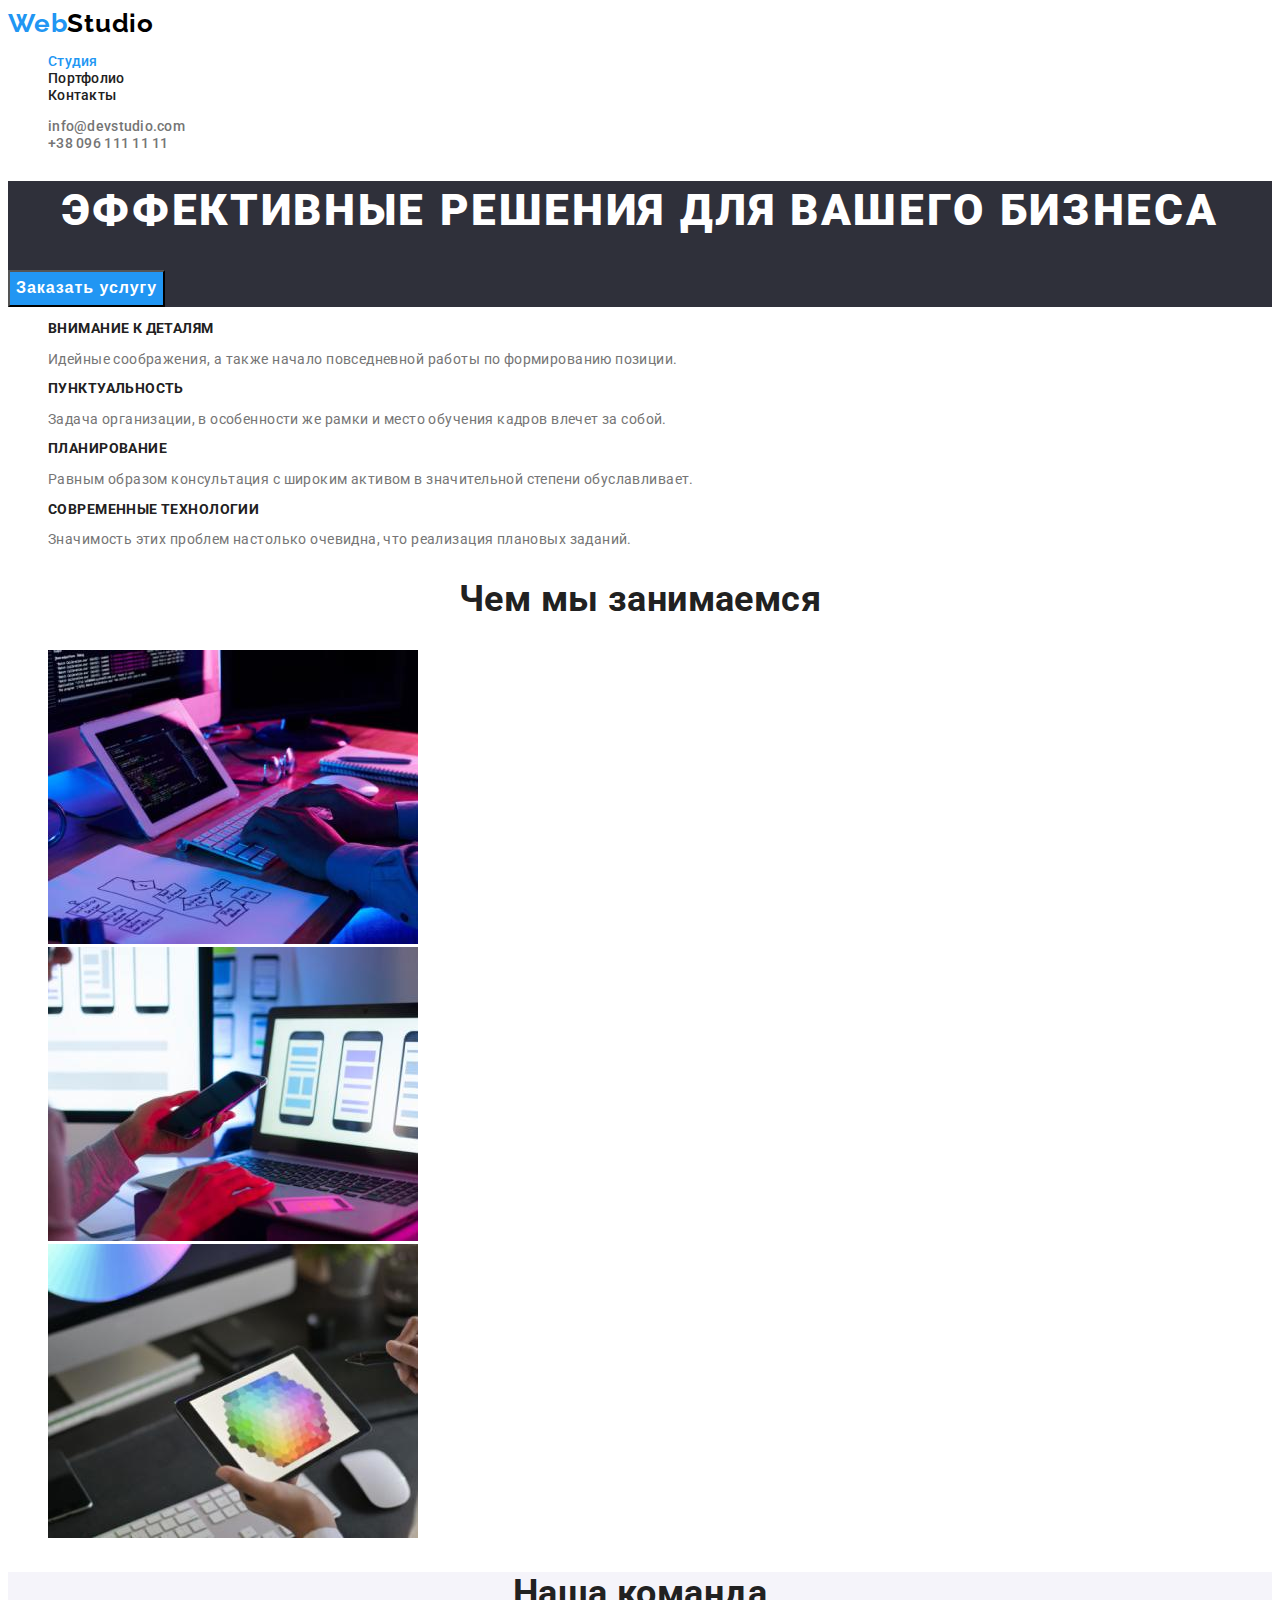
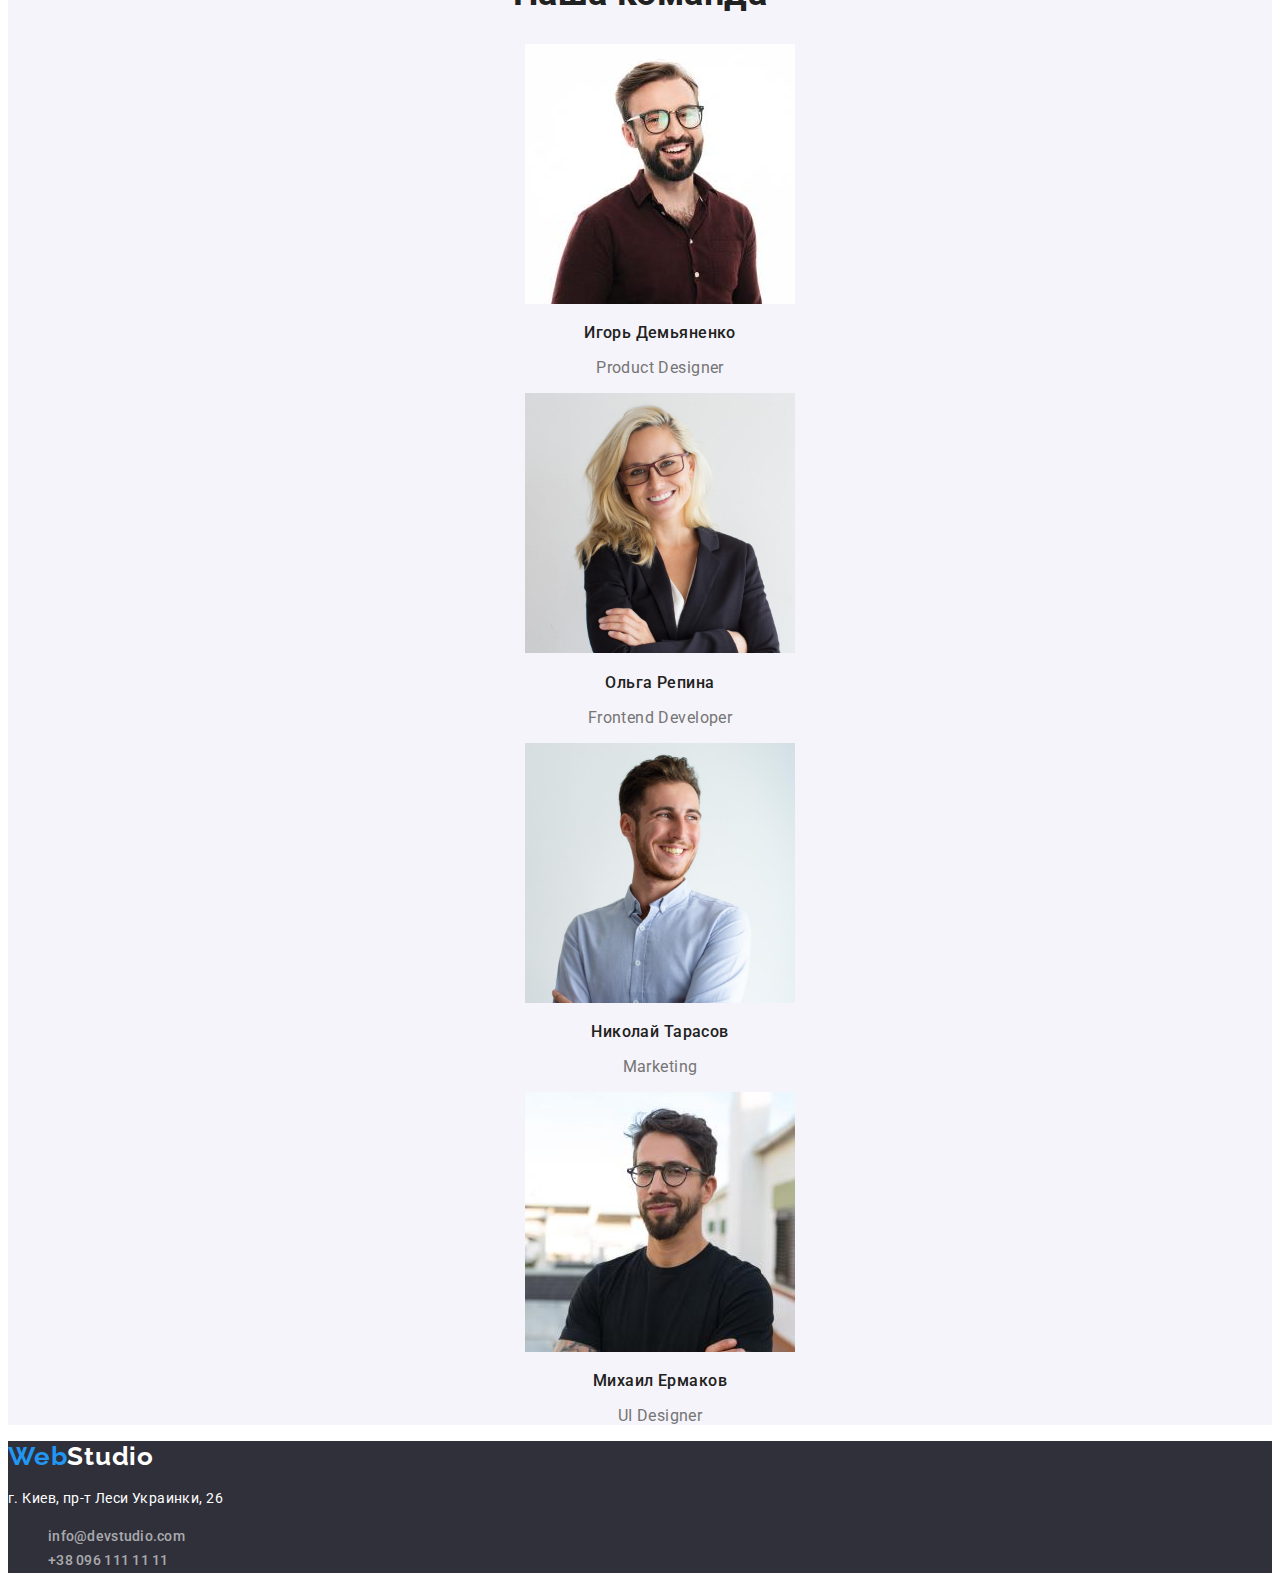
<file: index.html>
<!DOCTYPE html>
<html lang="en">
  <head>
    <meta charset="UTF-8" />
    <meta http-equiv="X-UA-Compatible" content="IE=edge" />
    <meta name="viewport" content="width=device-width, initial-scale=1.0" />
    <title>Document</title>
    <link rel="preconnect" href="https://fonts.gstatic.com" />
    <link
      href="https://fonts.googleapis.com/css2?family=Raleway:wght@700&family=Roboto:wght@400;500;700;900&display=swap"
      rel="stylesheet"
    />
    <link
      rel="stylesheet"
      href="https://cdnjs.cloudflare.com/ajax/libs/modern-normalize/1.0.0/modern-normalize.css"
      integrity="sha512-Zx6MlUMKSVJoQ+83OwhdILe8cSEsCzfqThJd7J/VA2UrK6Ctj85p+xzqfyuNXE5B1k25uUdmJ2OzItbBy9GHAQ=="
      crossorigin="anonymous"
    />
    <link rel="stylesheet" href="./css/main.css" />
  </head>
  <body>
    <header>
      <nav>
        <a class="logo link" href="./index.html"><span>Web</span>Studio</a>
        <ul class="list">
          <li><a class="link studio" href="./index.html">Студия</a></li>
          <li><a class="link" href="./portfolio.html">Портфолио</a></li>
          <li><a class="link" href="#contacts">Контакты</a></li>
        </ul>
      </nav>
      <ul class="list contacts">
        <li><a class="link" href="info@devstudio.com">info@devstudio.com</a></li>
        <li><a class="link" href="+380961111111">+38 096 111 11 11</a></li>
      </ul>
    </header>
    <div>
      <section class="dark-bg">
        <h1 class="title">Эффективные решения для вашего бизнеса</h1>
        <button class="button" type="button">Заказать услугу</button>
      </section>
    </div>
    <main>
      <section class="advantages">
        <h2 class="visually-hidden">Наши преимущества</h2>
        <ul class="list">
          <li>
            <h3 class="advantages-item">Внимание к деталям</h3>
            <p>Идейные соображения, а также начало повседневной работы по формированию позиции.</p>
          </li>
          <li>
            <h3 class="advantages-item">Пунктуальность</h3>
            <p>Задача организации, в особенности же рамки и место обучения кадров влечет за собой.</p>
          </li>
          <li>
            <h3 class="advantages-item">Планирование</h3>
            <p>Равным образом консультация с широким активом в значительной степени обуславливает.</p>
          </li>
          <li>
            <h3 class="advantages-item">Современные технологии</h3>
            <p>Значимость этих проблем настолько очевидна, что реализация плановых заданий.</p>
          </li>
        </ul>
      </section>
      <section class="projects">
        <h2>Чем мы занимаемся</h2>
        <ul class="list">
          <li><img src="./images/pic1.jpg" alt="photo 1" width="370" /></li>
          <li><img src="./images/pic2.jpg" alt="photo 2" width="370" /></li>
          <li><img src="./images/pic3.jpg" alt="photo 3" width="370" /></li>
        </ul>
      </section>
      <section id="team">
        <h2>Наша команда</h2>
        <ul class="list">
          <li class="team-item">
            <img src="./images/ProductDesigner.jpg" alt="Product Designer" width="270" />
            <h3 class="team-item-name">Игорь Демьяненко</h3>
            <p class="team-item-position" lang="en">Product Designer</p>
          </li>
          <li class="team-item">
            <img src="./images/FrontendDeveloper.jpg" alt="Frontend Developer" width="270" />
            <h3 class="team-item-name">Ольга Репина</h3>
            <p class="team-item-position" lang="en">Frontend Developer</p>
          </li>
          <li class="team-item">
            <img src="./images/Marketing.jpg" alt="Marketing" width="270" />
            <h3 class="team-item-name">Николай Тарасов</h3>
            <p class="team-item-position" lang="en">Marketing</p>
          </li>
          <li class="team-item">
            <img src="./images/UIDesigner.jpg" alt="UI Designer" width="270" />
            <h3 class="team-item-name">Михаил Ермаков</h3>
            <p class="team-item-position" lang="en">UI Designer</p>
          </li>
        </ul>
      </section>
    </main>
    <footer class="dark-bg">
      <a class="logo link" href="./index.html"><span>Web</span>Studio</a>
      <address class="address">
        <p>г. Киев, пр-т Леси Украинки, 26</p>
        <ul class="list">
          <li><a class="link" href="mailto:info@devstudio.com">info@devstudio.com</a></li>
          <li><a class="link" href="tel:+380961111111">+38 096 111 11 11</a></li>
        </ul>
      </address>
    </footer>
  </body>
</html>
</file>
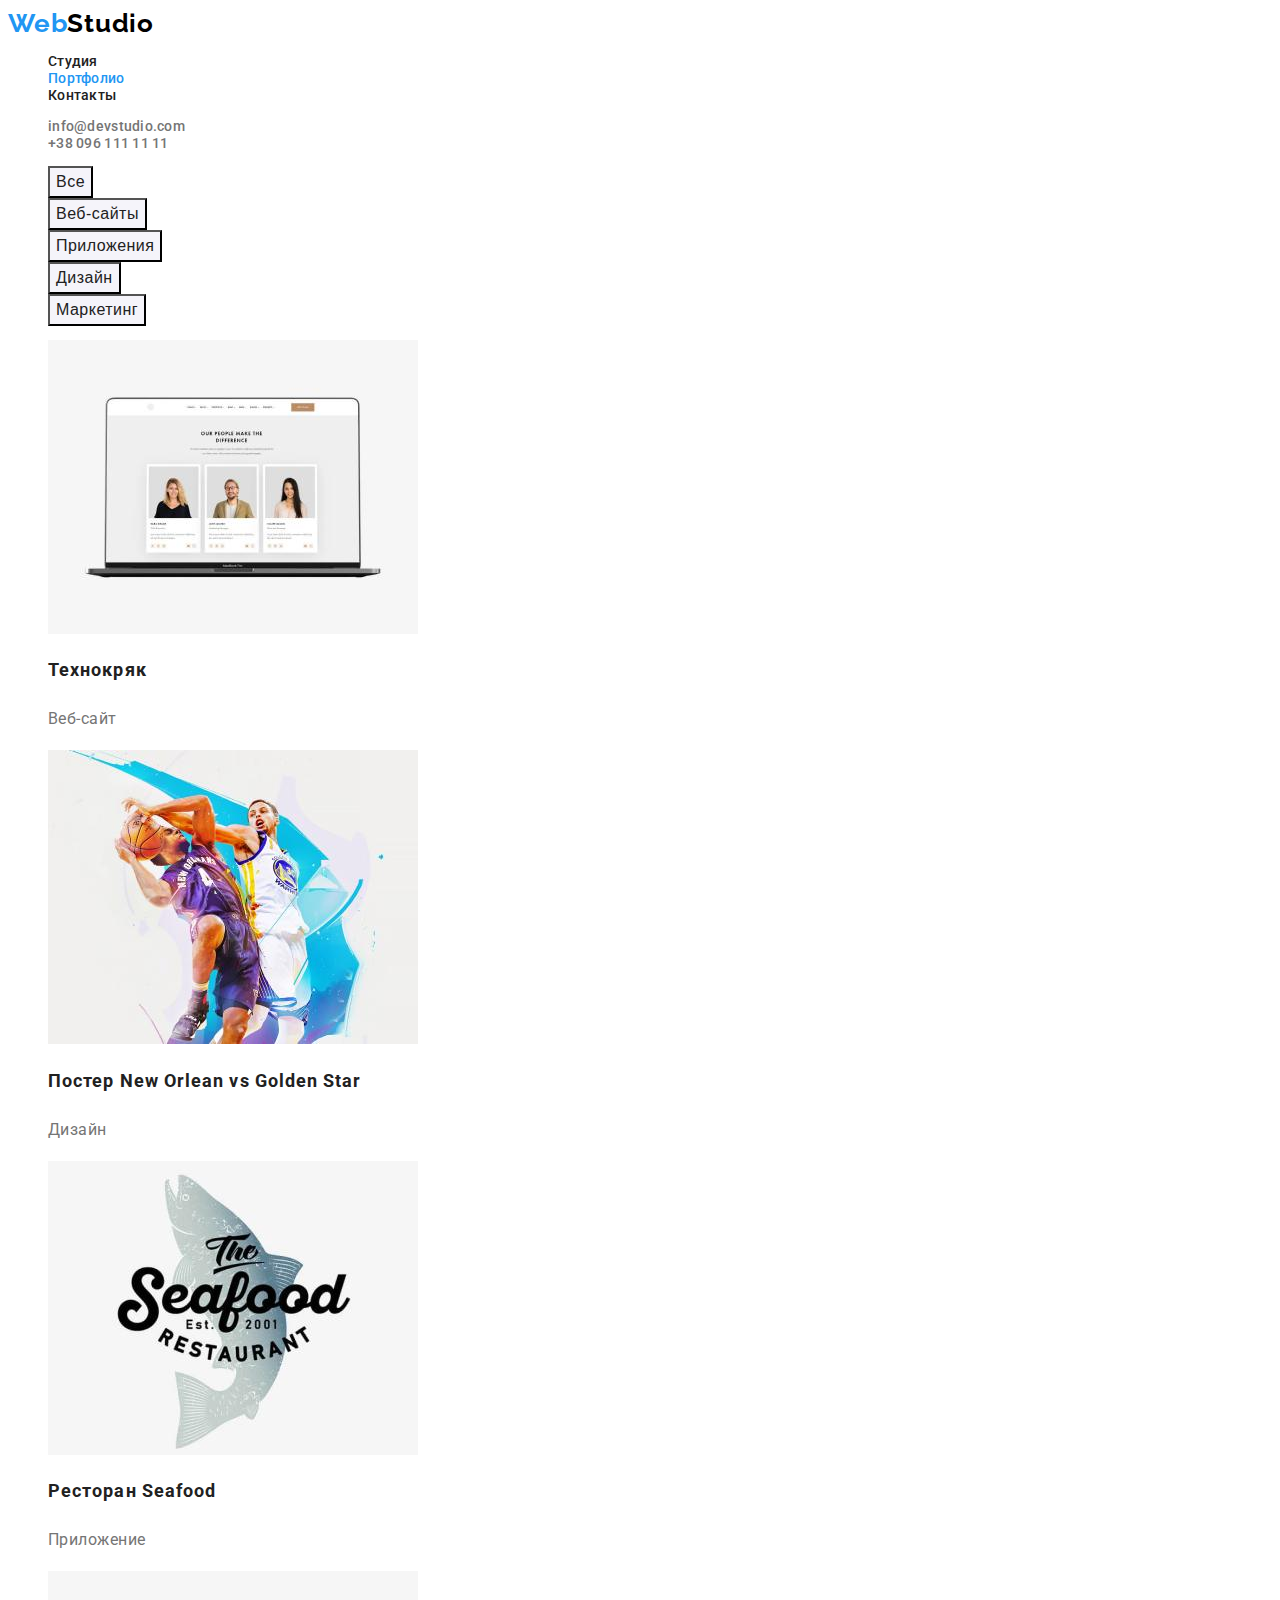
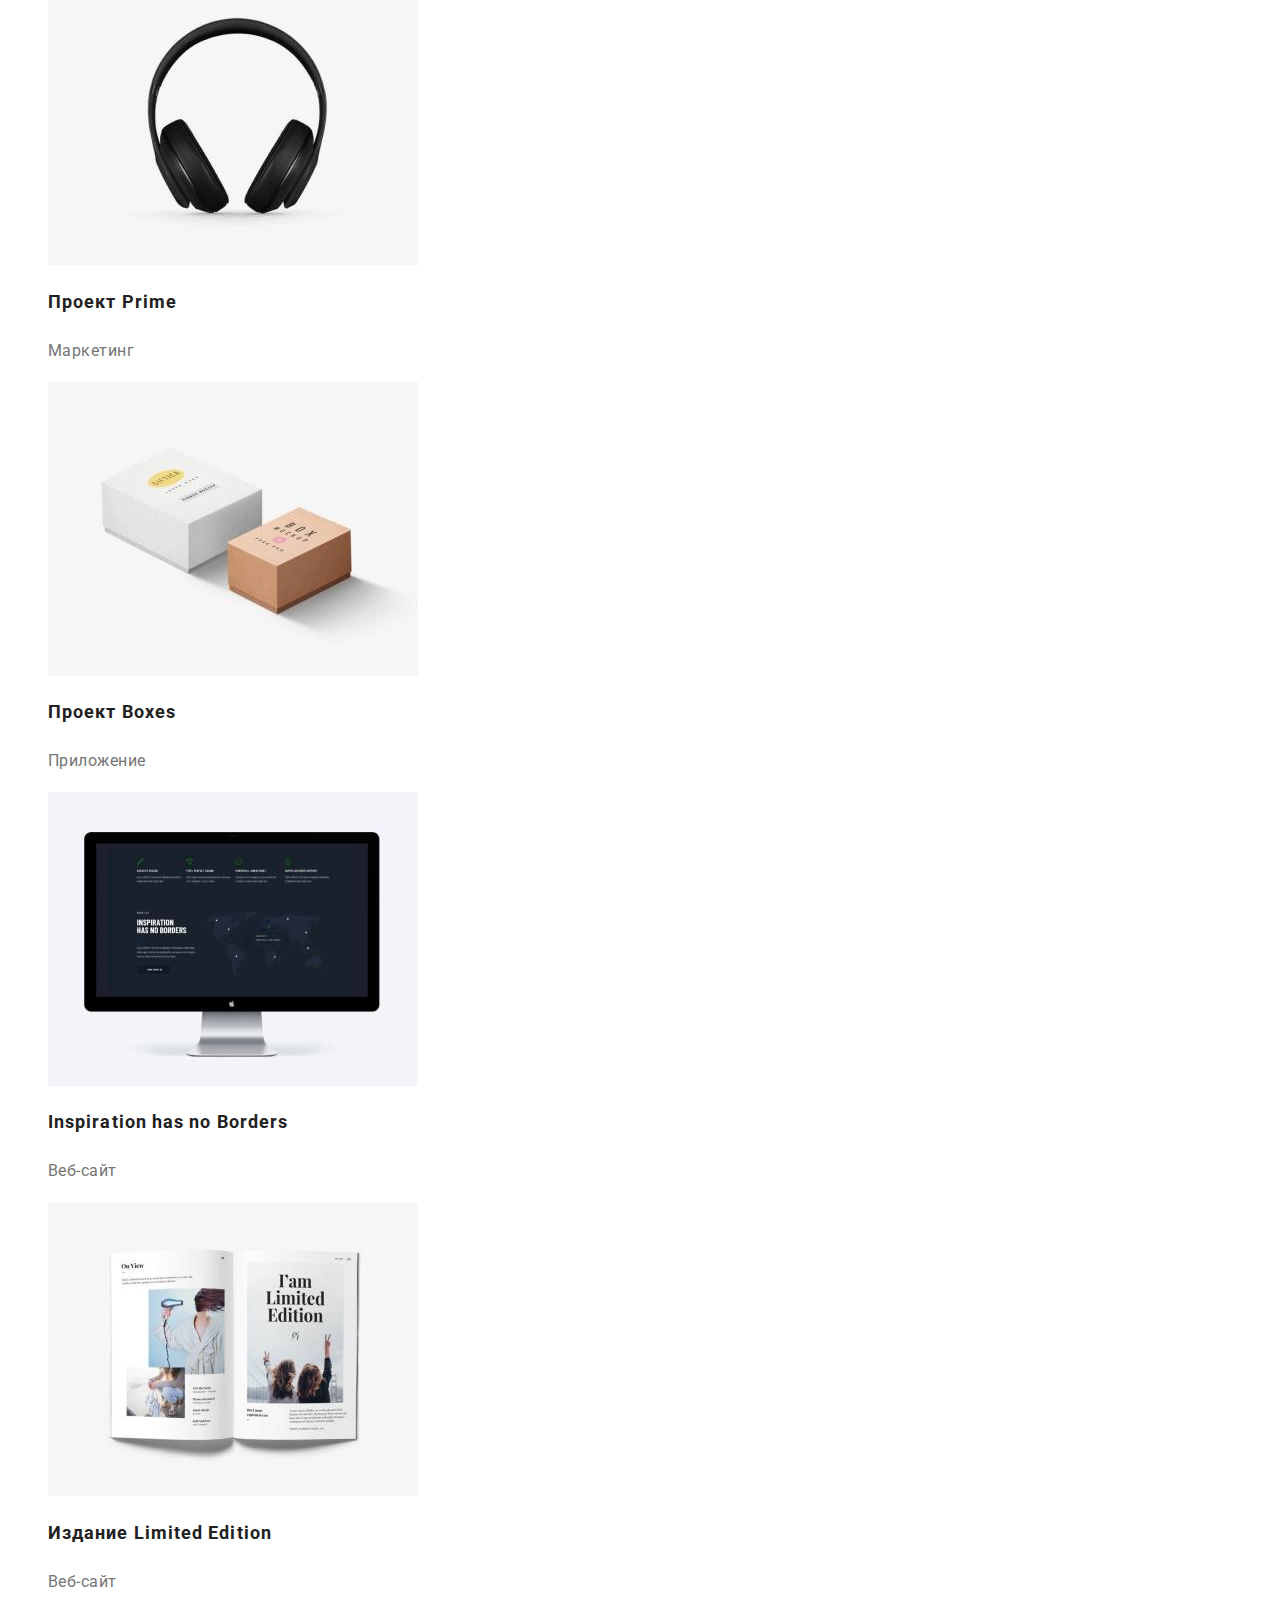
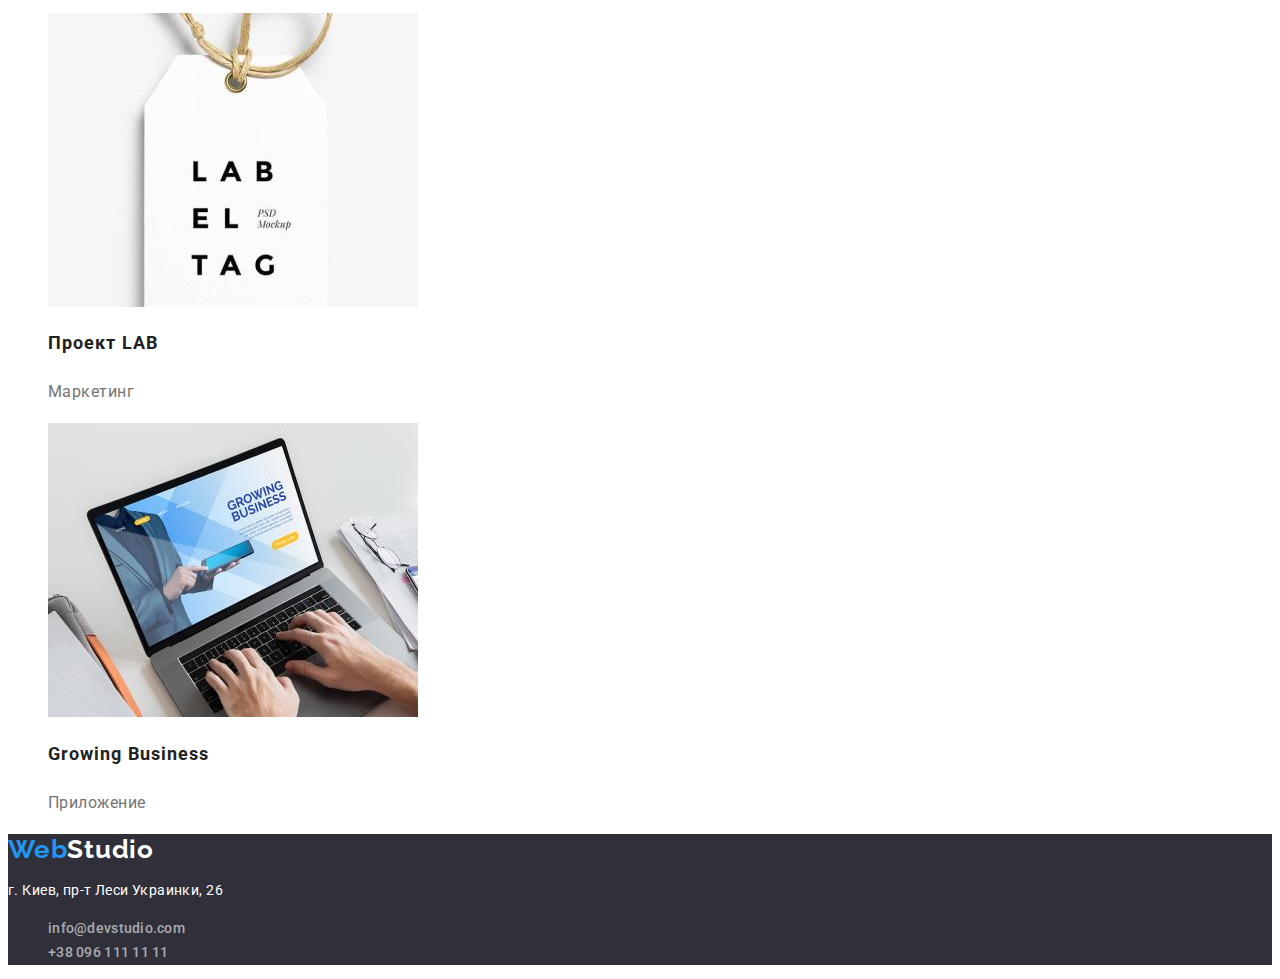
<file: portfolio.html>
<!DOCTYPE html>
<html lang="en">
  <head>
    <meta charset="UTF-8" />
    <meta http-equiv="X-UA-Compatible" content="IE=edge" />
    <meta name="viewport" content="width=device-width, initial-scale=1.0" />
    <title>Document</title>
    <link rel="preconnect" href="https://fonts.gstatic.com" />
    <link
      href="https://fonts.googleapis.com/css2?family=Raleway:wght@700&family=Roboto:wght@400;500;700;900&display=swap"
      rel="stylesheet"
    />
    <link rel="stylesheet" href="./css/portfolio.css" />
  </head>
  <body>
    <header>
      <nav>
        <a class="logo link" href="./index.html"><span>Web</span>Studio</a>
        <ul class="list">
          <li><a class="link studio" href="./index.html">Студия</a></li>
          <li><a class="link portfolio" href="./portfolio.html">Портфолио</a></li>
          <li><a class="link" href="#contacts">Контакты</a></li>
        </ul>
      </nav>
      <ul class="list contacts">
        <li><a class="link" href="info@devstudio.com">info@devstudio.com</a></li>
        <li><a class="link" href="+380961111111">+38 096 111 11 11</a></li>
      </ul>
    </header>
    <main>
      <section class="projects">
        <h1 class="visually-hidden">Projects</h1>
        <ul class="list">
          <li><button type="button" class="filter">Все</button></li>
          <li><button type="button" class="filter">Веб-сайты</button></li>
          <li><button type="button" class="filter">Приложения</button></li>
          <li><button type="button" class="filter">Дизайн</button></li>
          <li><button type="button" class="filter">Маркетинг</button></li>
        </ul>
        <ul class="list">
          <li>
            <img src="./images/projects/img1.jpg" alt="ноутбук со страницей веб-студии" width="370" />
            <h2>Технокряк</h2>
            <p>Веб-сайт</p>
          </li>
          <li>
            <img src="./images/projects/img2.jpg" alt="два баскетболиста с мячом" width="370" />
            <h2>Постер New Orlean vs Golden Star</h2>
            <p>Дизайн</p>
          </li>
          <li>
            <img src="./images/projects/img3.jpg" alt="рыба с логотипом" width="370" />
            <h2>Ресторан Seafood</h2>
            <p>Приложение</p>
          </li>
          <li>
            <img src="./images/projects/img4.jpg" alt="наушники" width="370" />
            <h2>Проект Prime</h2>
            <p>Маркетинг</p>
          </li>
          <li>
            <img src="./images/projects/img5.jpg" alt="две коробки" width="370" />
            <h2>Проект Boxes</h2>
            <p>Приложение</p>
          </li>
          <li>
            <img src="./images/projects/img6.jpg" alt="компьютер" width="370" />
            <h2 lang="en">Inspiration has no Borders</h2>
            <p>Веб-сайт</p>
          </li>
          <li>
            <img src="./images/projects/img7.jpg" alt="журнал" width="370" />
            <h2>Издание Limited Edition</h2>
            <p>Веб-сайт</p>
          </li>
          <li>
            <img src="./images/projects/img8.jpg" alt="бирка" width="370" />
            <h2>Проект LAB</h2>
            <p>Маркетинг</p>
          </li>
          <li>
            <img src="./images/projects/img9.jpg" alt="работа за ноутбуком" width="370" />
            <h2 lang="en">Growing Business</h2>
            <p>Приложение</p>
          </li>
        </ul>
      </section>
    </main>
    <footer class="dark-bg">
      <a class="logo link" href="./index.html"><span>Web</span>Studio</a>
      <address class="address">
        <p>г. Киев, пр-т Леси Украинки, 26</p>
        <ul class="list">
          <li><a class="link" href="mailto:info@devstudio.com">info@devstudio.com</a></li>
          <li><a class="link" href="tel:+380961111111">+38 096 111 11 11</a></li>
        </ul>
      </address>
    </footer>
  </body>
</html>
</file>
<file: css/main.css>
:root {
  --main-cl: #ffffff;
  --main-txt-cl: #757575;
  --title-cl: #212121;
  --accent-cl: #2196f3;
  --dark-bg-cl: #2f303a;
  --team-button-bg: #f5f4fa;
  --footer-link-cl: color: rgba(255, 255, 255, 0.6);

  --main-font: 'Roboto', sans-serif;
  --logo-font: 'Raleway', sans-serif;
}
/*
text nav color, title text body: #212121;
text contacts nav color, text body : #757575;
text dark block, button dark block, hover button txt, address: color: #FFFFFF;
accent color: #2196F3;
background dark color: #2F303A;
team-block color, background button: #F5F4FA;
*/

body {
  font-family: var(--main-font);
  font-style: normal;
  font-weight: normal;
  font-size: 14px;
  line-height: 1.17;
  letter-spacing: 0.03em;
  color: var(--main-txt-cl);
}

.link {
  color: var(--title-cl);
  text-decoration: none; /*убираем подчеркивание ссылок*/
  font-weight: 500;
  line-height: 1.14;
  letter-spacing: 0.02em;
}

.studio{
  color:var(--accent-cl);
}

.contacts .link{
  color:var(--main-txt-cl);
}

.logo {
  font-family: var(--logo-font);
  font-weight: 700;
  font-size: 26px;
  line-height: 1.19;
  letter-spacing: 0.03em;
  color: black;
}

span {
  color: var(--accent-cl);
}

/*убираем маркировку списка*/
.list {
  list-style: none;
}

.dark-bg {
  background-color: var(--dark-bg-cl);
}

.title {
  font-weight: 900;
  font-size: 44px;
  line-height: 1.36;
  text-align: center;
  letter-spacing: 0.06em;
  text-transform: uppercase;
  color: var(--main-cl);
}
.button {
  background-color: var(--accent-cl);
  font-weight: 700;
  font-size: 16px;
  line-height: 1.88;
  display: flex;
  align-items: center;
  text-align: center;
  letter-spacing: 0.06em;
  color: inherit;
  cursor: pointer;
}

/* */

/*класс, скрывающий элементы*/
.visually-hidden {
  position: absolute !important;
  clip: rect(1px 1px 1px 1px);
  clip: rect(1px, 1px, 1px, 1px);
  padding: 0 !important;
  border: 0 !important;
  height: 1px !important;
  width: 1px !important;
  overflow: hidden;
}
h2,
h3 {
  color: var(--title-cl);
}

.advantages-item {
  font-size: 14px;
  line-height: 1.14;
  text-transform: uppercase;
}

h2 {
  font-weight: 700;
  font-size: 36px;
  line-height: 1.17;
  text-align: center;
}

#team {
  background-color: var(--team-button-bg);
}

.team-item {
  text-align: center;
}

.team-item-name {
  font-weight: 500;
  font-size: 16px;
  line-height: 1.19;
}

.dark-bg {
  line-height: 1.7;
  color: var(--main-cl);
}

.team-item-position {
  font-size: 16px;
  line-height: 1.19;
  color: var(--main-txt-cl);
}

footer li {
  color: rgba(255, 255, 255, 0.6);
}

footer .logo {
  color: var(--main-cl);
}

/*убираем курсив в футере, путем наследования стилей от родителя*/
.address {
  font-style: inherit;
}

.address .link{
  color:var(--footer-link-cl)
}

.link:hover,
.link:focus {
  color: var(--accent-cl);
}
</file>
<file: css/portfolio.css>
:root {
  --main-cl: #ffffff;
  --main-txt-cl: #757575;
  --title-cl: #212121;
  --accent-cl: #2196f3;
  --dark-bg-cl: #2f303a;
  --team-button-bg: #f5f4fa;
  --footer-link-cl: color: rgba(255, 255, 255, 0.6);

  --main-font: 'Roboto', sans-serif;
  --logo-font: 'Raleway', sans-serif;
}
/*
text nav color, title text body: #212121;
text contacts nav color, text body : #757575;
text dark block, button dark block, hover button txt, address: color: #FFFFFF;
accent color: #2196F3;
background dark color: #2F303A;
team-block color, background button: #F5F4FA;
*/

body {
  font-family: var(--main-font);
  font-style: normal;
  font-weight: normal;
  font-size: 14px;
  line-height: 1.17;
  letter-spacing: 0.03em;
  color: var(--main-txt-cl);
}

.link {
  color: var(--title-cl);
  text-decoration: none; /*убираем подчеркивание ссылок*/
  font-weight: 500;
  line-height: 1.14;
  letter-spacing: 0.02em;
}
.portfolio{
  color:var(--accent-cl);
}

.contacts .link{
  color:var(--main-txt-cl);
}

.logo {
  font-family: var(--logo-font);
  font-weight: 700;
  font-size: 26px;
  line-height: 1.19;
  letter-spacing: 0.03em;
  color: black;
}

span {
  color: var(--accent-cl);
}

/*убираем маркировку списка*/
.list {
  list-style: none;
}

.dark-bg {
  background-color: var(--dark-bg-cl);
}

.filter {
  background-color: var(--team-button-bg);
  font-weight: 500;
  font-size: 16px;
  line-height: 1.63;
  text-align: center;
  letter-spacing: 0.03em;
  color: var(--title-cl);
  cursor: pointer;
}

.filter:hover,
.filter:focus {
  background-color: var(--accent-cl);
  color: var(--main-cl);
}

/* */

/*класс, скрывающий элементы*/
.visually-hidden {
  position: absolute !important;
  clip: rect(1px 1px 1px 1px);
  clip: rect(1px, 1px, 1px, 1px);
  padding: 0 !important;
  border: 0 !important;
  height: 1px !important;
  width: 1px !important;
  overflow: hidden;
}
h2 {
  color: var(--title-cl);
  font-weight: 700;
  font-size: 18px;
  line-height: 2;
  letter-spacing: 0.06em;
}

li > p {
  font-size: 16px;
  line-height: 1.88;
  letter-spacing: 0.03em;
  color: var(--main-txt-cl);
}

.dark-bg {
  line-height: 1.7;
  color: var(--main-cl);
}

footer li {
  color: rgba(255, 255, 255, 0.6);
}

footer .logo {
  color: var(--main-cl);
}

/*убираем курсив в футере, путем наследования стилей от родителя*/
.address {
  font-style: inherit;
}

.address .link{
  color:var(--footer-link-cl)
}

.link:hover,
.link:focus {
  color: var(--accent-cl);
}
</file>
